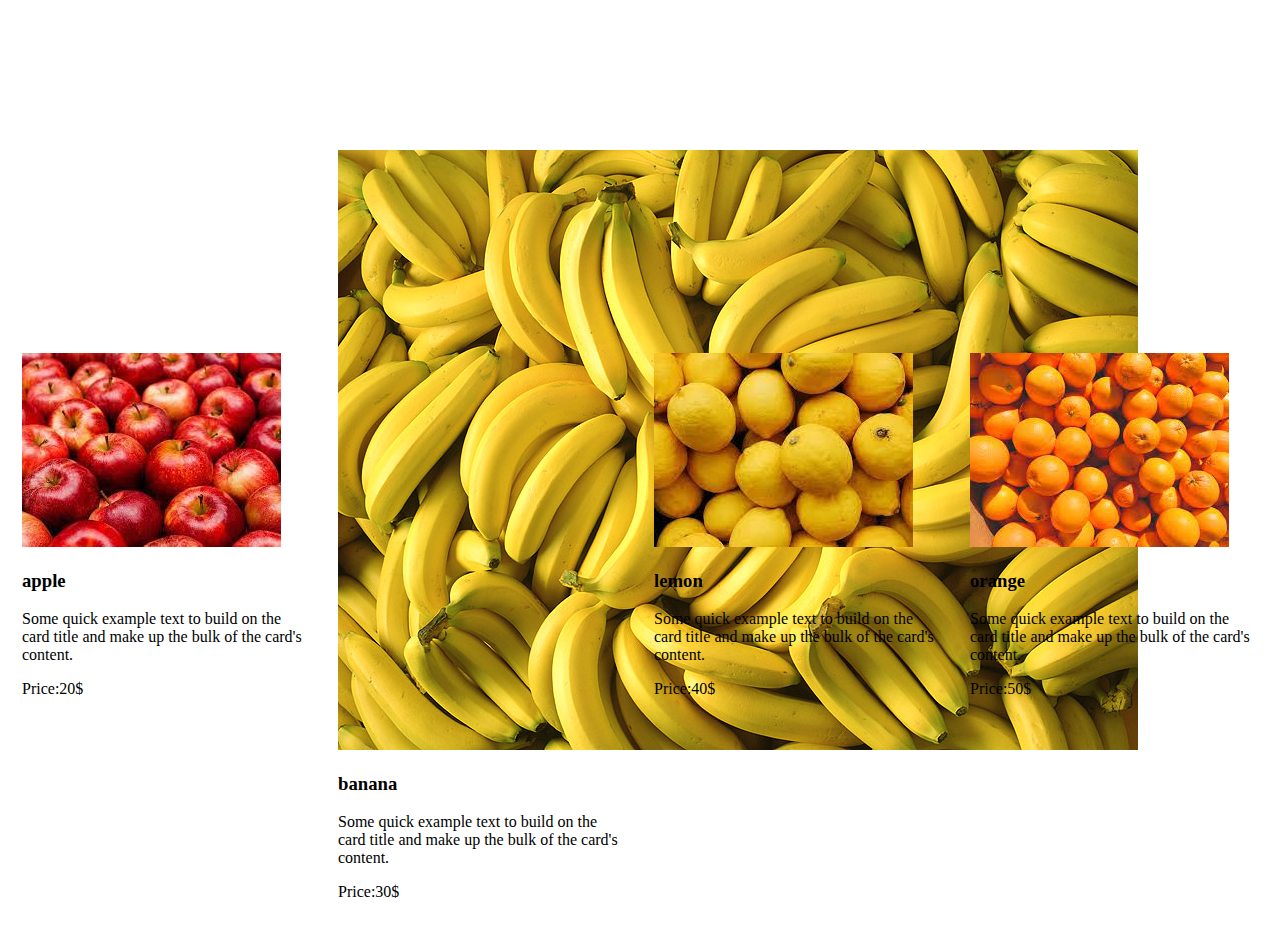
<file: index.html>
<!DOCTYPE html>
<html lang="en">
<head>
    <meta charset="UTF-8">
    <meta http-equiv="X-UA-Compatible" content="IE=edge">
    <meta name="viewport" content="width=device-width, initial-scale=1.0">
    <title>Document</title>
    <link rel="stylesheet" href="./style.css">
    <link href="https://cdn.jsdelivr.net/npm/bootstrap@5.3.0-alpha3/dist/css/bootstrap.min.css" rel="stylesheet" integrity="sha384-KK94CHFLLe+nY2dmCWGMq91rCGa5gtU4mk92HdvYe+M/SXH301p5ILy+dN9+nJOZ" crossorigin="anonymous">  
</head>
<body>
    <div class="card-container"></div>
</body>
<script src="./data.js"></script>
<script src="./main.js"></script>
</html>
</file>
<file: style.css>
.card-container{
    display: flex;
    align-items: center;
    justify-content: space-around;
    margin-top: 150px;
    cursor: pointer;
}
</file>
